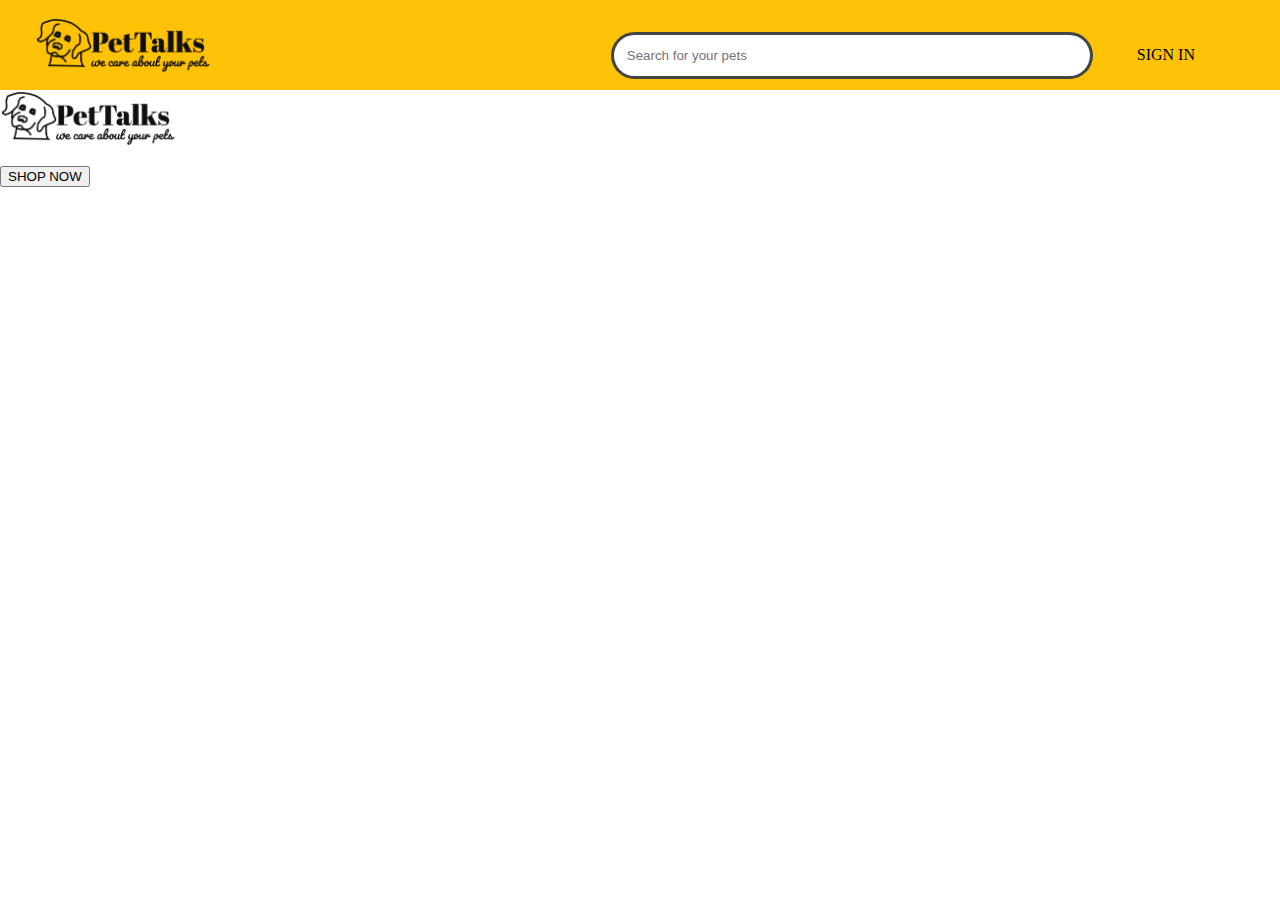
<file: index.html>
<!DOCTYPE html>
<html lang="en">
<head>
    <meta charset="UTF-8">
    <meta http-equiv="X-UA-Compatible" content="IE=edge">
    <meta name="viewport" content="width=device-width, initial-scale=1.0">
    <title>Document</title>
</head>
<link rel="stylesheet" href="https://cdnjs.cloudflare.com/ajax/libs/font-awesome/6.2.0/css/all.min.css" integrity="sha512-xh6O/CkQoPOWDdYTDqeRdPCVd1SpvCA9XXcUnZS2FmJNp1coAFzvtCN9BmamE+4aHK8yyUHUSCcJHgXloTyT2A==" crossorigin="anonymous" referrerpolicy="no-referrer" />
<link rel="stylesheet" href="style.css">
<body>
    <div class="container">
        <Navbar>
            <div class="logo">
                <a href="index.html"><img src="./images/logo.png" alt=""></a>
            </div>
            <div class="search-input">
                <Input placeholder="Search for your pets" id="input-search"/> <i class="fa-solid fa-magnifying-glass" id="fontawesome-link"></i>
            </div>
            <Right>
                <div class="Menu-items">
                    <a href="#"><i class="fa-solid fa-user" id="fontawesome-link"></i>SIGN IN</a>
                    <a href="#"><i class="fa-sharp fa-solid fa-cart-shopping" id="fontawesome-link"></i></a>
                </div>

            </Right>
        </Navbar>    
    </div>
    </div>
<div class="categorgy-items">
    <div class="container-category">
        <img src="./images/logo.png" alt="" id="category-img">
        <div class="info">
            <Title class="category-title">DOG</Title>
        <Button id="category-button">SHOP NOW</Button>
        </div>
</div>

    
</body>
</html>
</file>
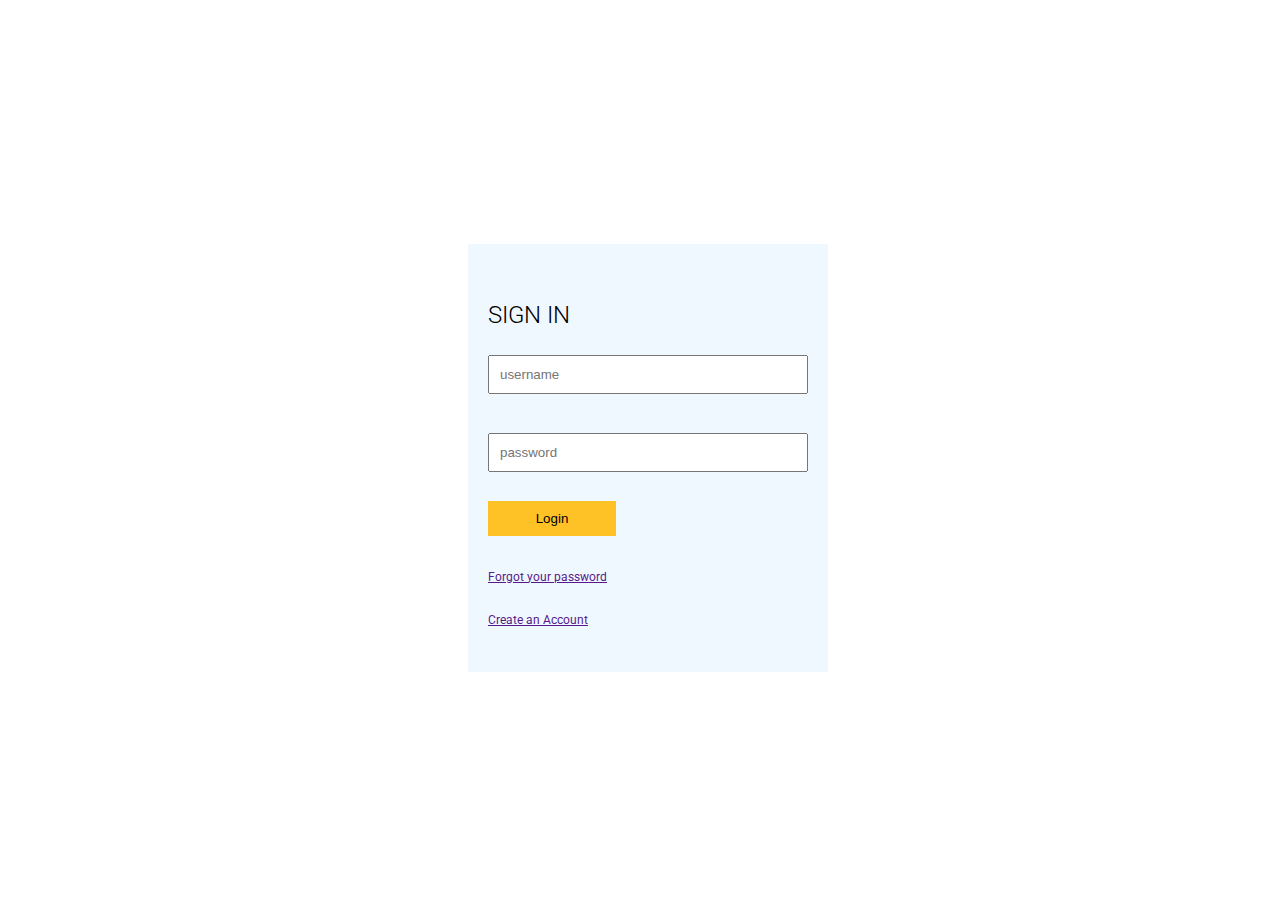
<file: login.html>
<!DOCTYPE html>
<html lang="en">
<head>
    <meta charset="UTF-8">
    <meta http-equiv="X-UA-Compatible" content="IE=edge">
    <meta name="viewport" content="width=device-width, initial-scale=1.0">
    <title>Document</title>
    <link rel="stylesheet" href="loginStyle.css">
</head>
<body>
<div class="container">
    <div class="wrapper">
        <h1 class="title">SIGN IN</h1>
        <form action="">
            <input type="email" id="input-items" placeholder="username"><br>
            <input type="password" id="input-items" placeholder="password"><br>
            <button>Login</button><br>
            <a href="">Forgot your password</a><br>
            <a href="">Create an Account</a>
        </form>

    </div>

</div>
    
    
</body>
</html>
</file>
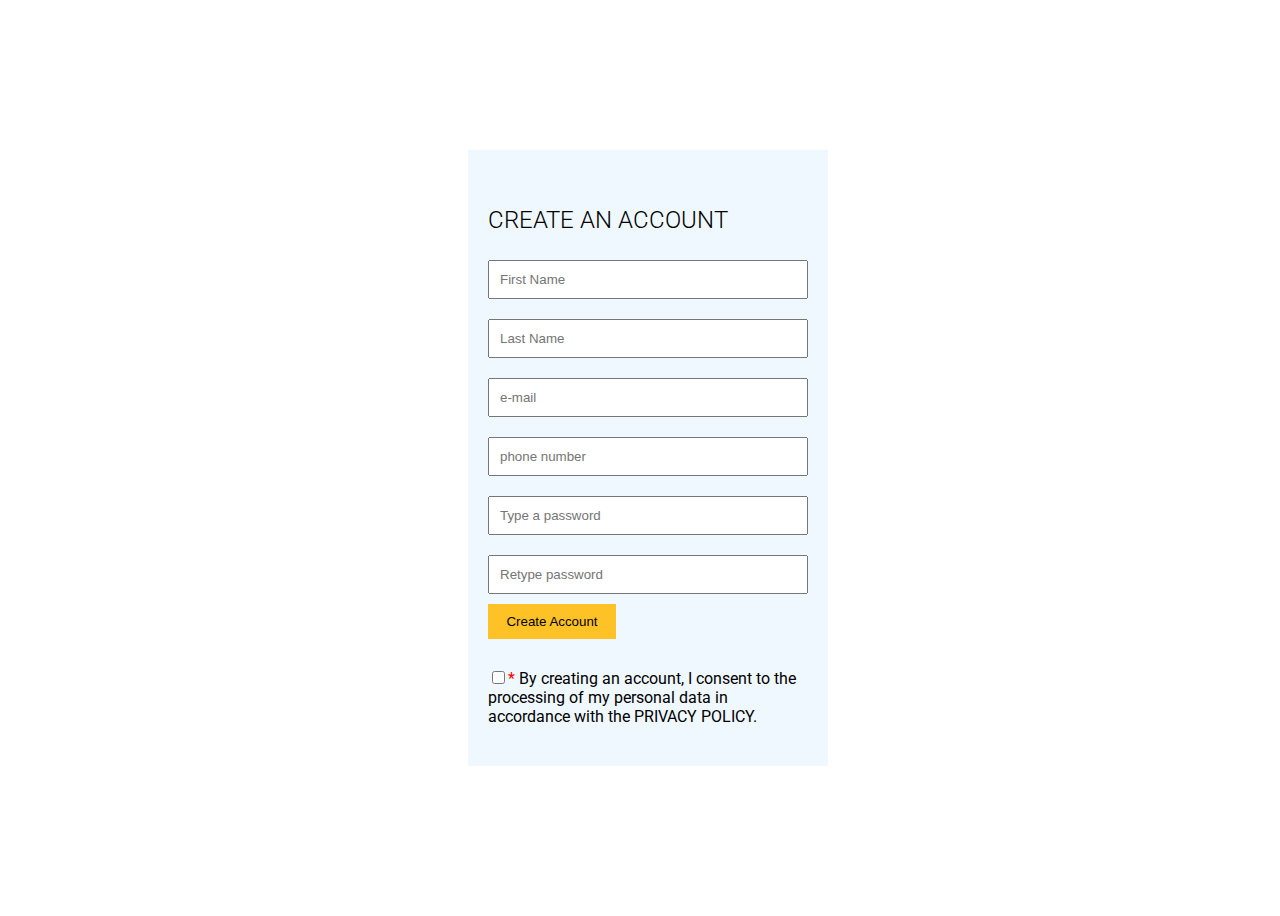
<file: register.html>
<!DOCTYPE html>
<html lang="en">
<head>
    <meta charset="UTF-8">
    <meta http-equiv="X-UA-Compatible" content="IE=edge">
    <meta name="viewport" content="width=device-width, initial-scale=1.0">
    <title>Document</title>
    <link rel="stylesheet" href="loginStyle.css">
</head>
<body>
    <div class="container">
        <div class="wrapper">
            <h1 class="title">CREATE AN ACCOUNT</h1>
            <form action="">
                <Input id="input-items" placeholder="First Name" />
          <Input id="input-items" placeholder="Last Name" />
          <Input id="input-items" placeholder="e-mail" />
          <Input id="input-items" placeholder="phone number" />
          <Input id="input-items" placeholder="Type a password" />
          <Input id="input-items" placeholder="Retype password" />
          
        <button>Create Account</button><br>
        
        <Consent>
           <input type="checkbox"><span style="color: red;">*</span> By creating an account, I consent to the processing of my personal
            data in accordance with the PRIVACY POLICY.
          </Consent>

            </form>
            
        </div>
    
    </div>
        
</body>
</html>
</file>
<file: style.css>
body{
    margin: 0;
    padding: 0;
}

.container{
    height: 90px;
    background-color: #ffc206;
}
Navbar{
    padding: 17px 35px;
  display: flex;
  align-items: center;
  justify-content: space-between;
}

.logo{
    flex: 1;
  display: flex;
  align-items: center;
}

img {
    height: 3.5rem;
    padding-bottom: 1rem;
  }
 
  .Menu-items a{
    font-size: 15px;
  cursor: pointer;
  margin-left: 25px;
  color:black;
  text-decoration: none;
  padding: 5px;
  font-size: 16px;
  }

  #input-search{
    padding: 13px;
    width: 450px;
    border-radius: 30px;
    border: 3px solid rgba(2, 1, 1, 0.733);
  }

  .Menu-items a #fontawesome-link{
    padding: 5px;
    font-size: 16px;
  }
  .search-input #fontawesome-link{
    padding: 2px;
    font-size: 20px;
  }
</file>
<file: loginStyle.css>
@import url('https://fonts.googleapis.com/css2?family=Roboto:wght@300&display=swap');
.container{
    width: 100vw;
    height: 100vh;
    background: linear-gradient(
        rgba(255, 255, 255, 0.5),
        rgba(255, 255, 255, 0.5)
      ),
      url('https://www.news-medical.net/images/news/ImageForNews_704692_16450308930134291.jpg')
        center;
    background-size: cover;
    display: flex;
    align-items: center;
    justify-content: center;
    font-family: 'Roboto', sans-serif;
}

.wrapper{
    width: 25%;
  padding: 40px 20px;
  background-color: aliceblue;
}

.title{
    font-size: 24px;
  font-weight: 300;
}

form{
    display: flex;
  flex-direction: column;
}

#input-items{
    flex: 1;
  min-width: 40%;
  margin: 10px 0;
  padding: 10px;
}

button{
    width: 40%;
    border: none;
    padding: 10px 10px;
    background-color: #ffc226;
    color: Black;
    cursor: pointer;
    margin-bottom: 10px;
}

a{
    margin: 5px 0px;
    font-size: 12px;
    text-decoration: underline;
    cursor: pointer;
}
</file>
